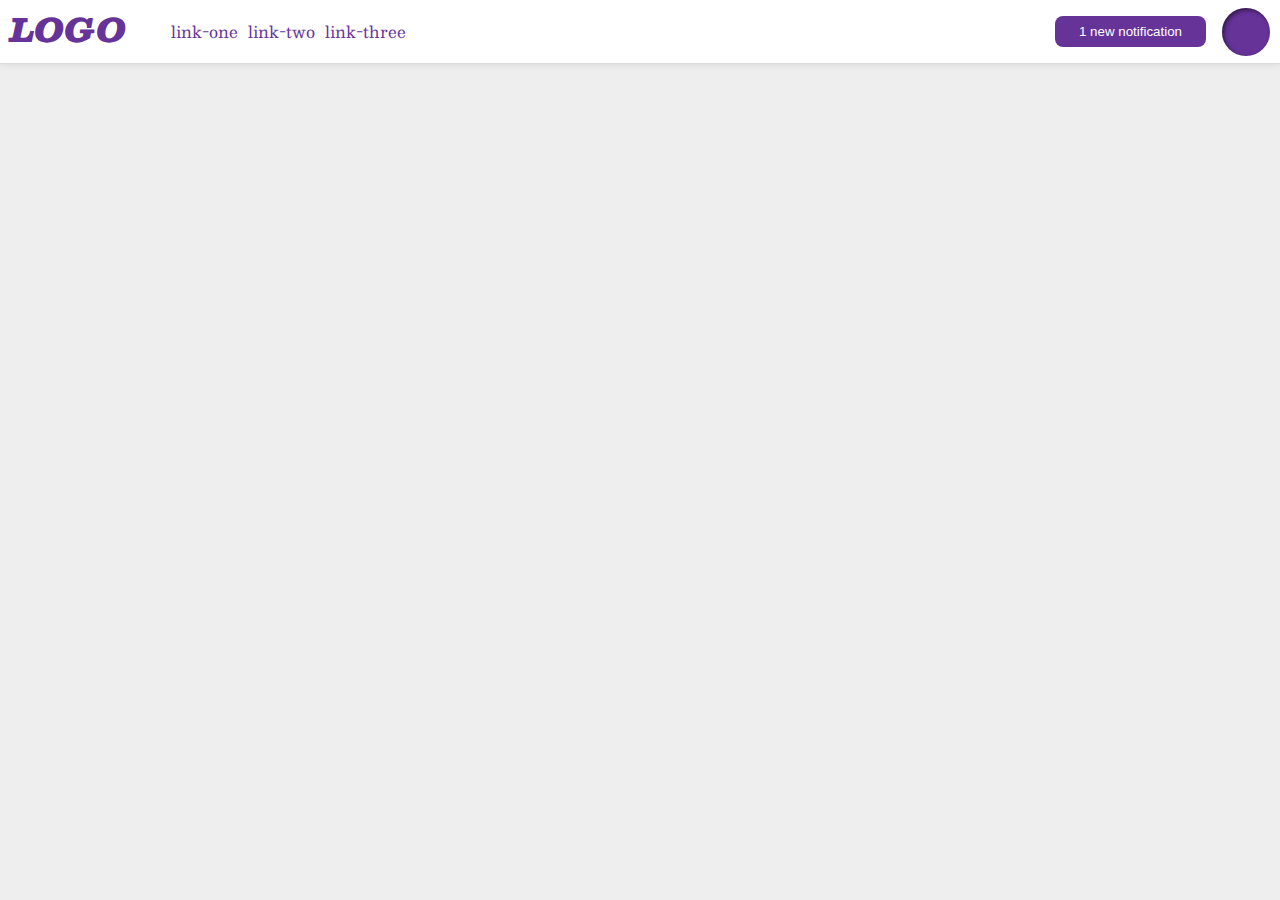
<file: flex/03-flex-header-2/index.html>
<!DOCTYPE html>
<html lang="en">
  <head>
    <meta charset="UTF-8">
    <meta http-equiv="X-UA-Compatible" content="IE=edge">
    <meta name="viewport" content="width=device-width, initial-scale=1.0">
    <title>Flex Header 2</title>
    <link rel="stylesheet" href="style.css">
  </head>
  <body>
    <div class="header">
      <div class="logo">
        LOGO
      </div>
      <ul class="links">
        <li><a href="google.com">link-one</a></li>
        <li><a href="google.com">link-two</a></li>
        <li><a href="google.com">link-three</a></li>
      </ul>
      <div class="header-buttons"> 
      <button class="notifications">
        1 new notification
      </button>
      <div class="profile-image"></div>
     </div>
      </div>
    </div>
  </body>
</html>
</file>
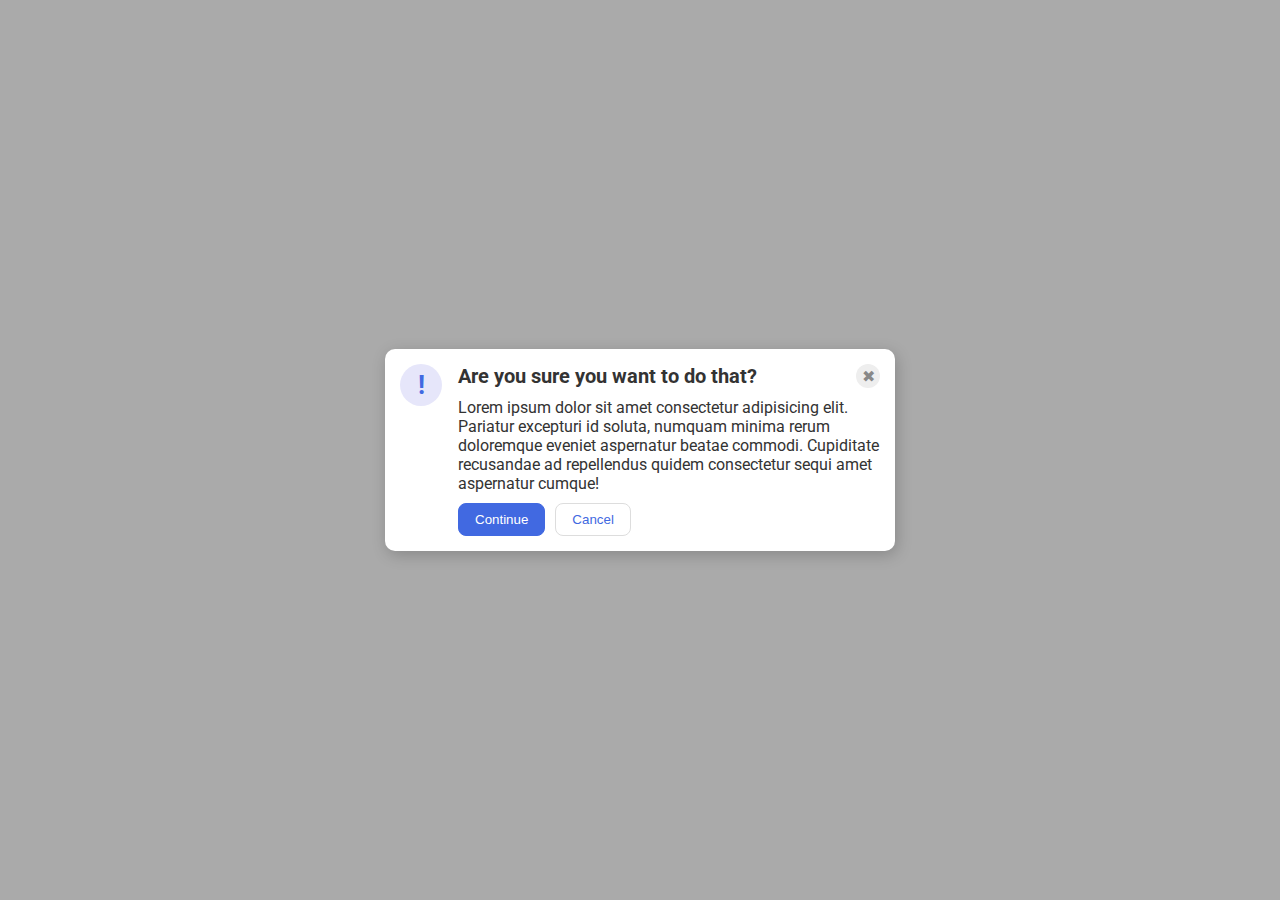
<file: flex/05-flex-modal/index.html>
<!DOCTYPE html>
<html lang="en">
  <head>
    <meta charset="UTF-8">
    <meta http-equiv="X-UA-Compatible" content="IE=edge">
    <meta name="viewport" content="width=device-width, initial-scale=1.0">
    <link rel="stylesheet" href="style.css">
    <title>Modal</title>
  </head>
  <body>
    <div class="modal">
      <div class="container">
      <div class="icon">!</div>
      <div class="message">
      <div class="header">Are you sure you want to do that?</div>
      <div class="close-button">✖</div>
      <div class="text">Lorem ipsum dolor sit amet consectetur adipisicing elit. Pariatur excepturi id soluta, numquam minima rerum doloremque eveniet aspernatur beatae commodi. Cupiditate recusandae ad repellendus quidem consectetur sequi amet aspernatur cumque!</div>
      <button class="continue">Continue</button>
      <button class="cancel">Cancel</button>
    </div>    
    </div>
    </div>
  </body>
</html>
</file>
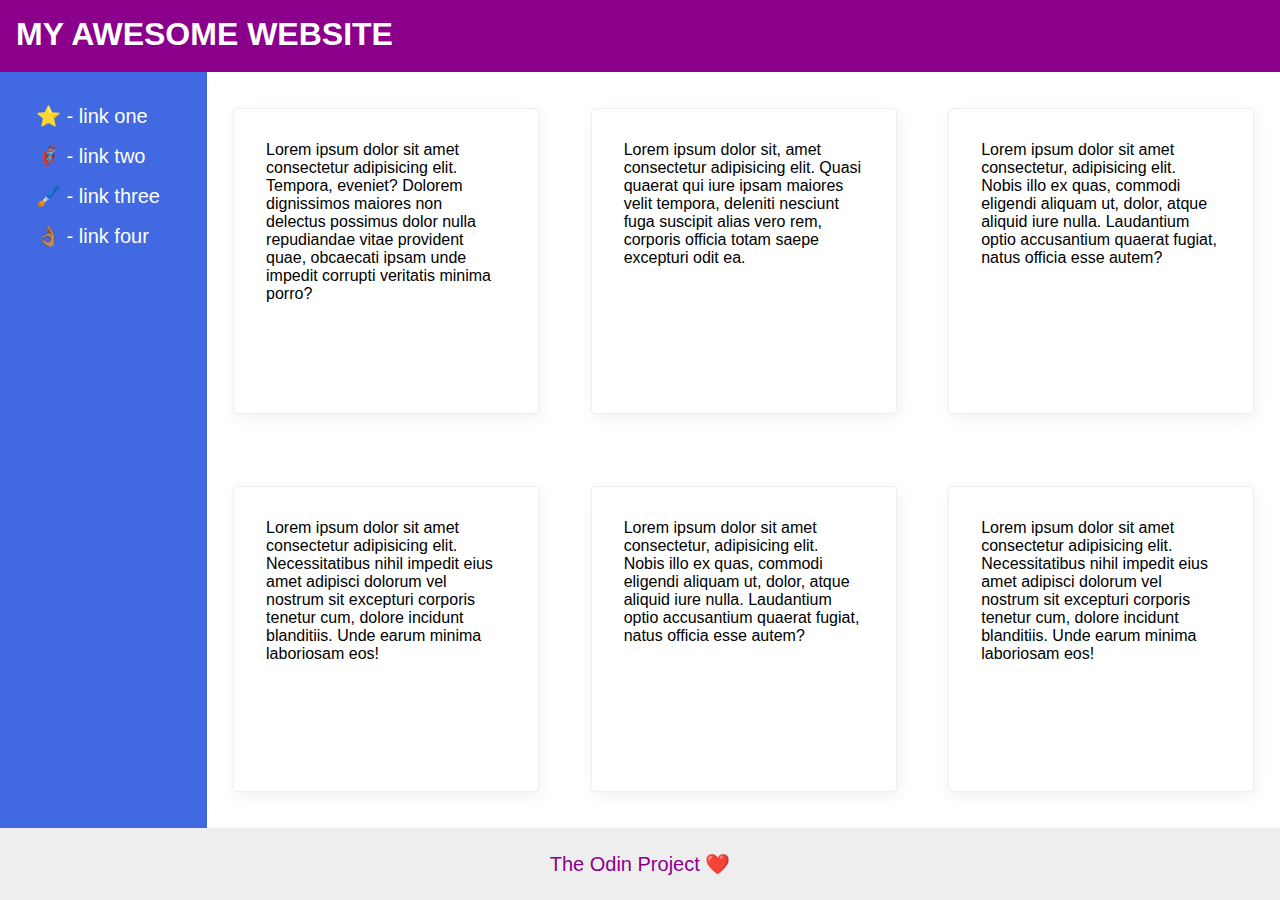
<file: flex/07-flex-layout-2/index.html>
<!DOCTYPE html>
<html lang="en">
  <head>
    <meta charset="UTF-8">
    <meta http-equiv="X-UA-Compatible" content="IE=edge">
    <meta name="viewport" content="width=device-width, initial-scale=1.0">
    <title>The Holy Grail</title>
    <link rel="stylesheet" href="style.css">
  </head>
  <body>
    <div class="header">
      MY AWESOME WEBSITE
    </div>
    <div class="container">
      <div class="sidebar">
        <ul>
          <li><a href="#">⭐ - link one</a></li>
          <li><a href="#">🦸🏽‍♂️ - link two</a></li>
          <li><a href="#">🖌️ - link three</a></li>
          <li><a href="#">👌🏽 - link four</a></li>
        </ul>
      </div>
      <div class="card-container">
        <div class="card">Lorem ipsum dolor sit amet consectetur adipisicing elit. Tempora, eveniet? Dolorem dignissimos maiores non delectus possimus dolor nulla repudiandae vitae provident quae, obcaecati ipsam unde impedit corrupti veritatis minima porro?</div>
        <div class="card">Lorem ipsum dolor sit, amet consectetur adipisicing elit. Quasi quaerat qui iure ipsam maiores velit tempora, deleniti nesciunt fuga suscipit alias vero rem, corporis officia totam saepe excepturi odit ea.</div>
        <div class="card">Lorem ipsum dolor sit amet consectetur, adipisicing elit. Nobis illo ex quas, commodi eligendi aliquam ut, dolor, atque aliquid iure nulla. Laudantium optio accusantium quaerat fugiat, natus officia esse autem?</div>
        <div class="card">Lorem ipsum dolor sit amet consectetur adipisicing elit. Necessitatibus nihil impedit eius amet adipisci dolorum vel nostrum sit excepturi corporis tenetur cum, dolore incidunt blanditiis. Unde earum minima laboriosam eos!</div>
        <div class="card">Lorem ipsum dolor sit amet consectetur, adipisicing elit. Nobis illo ex quas, commodi eligendi aliquam ut, dolor, atque aliquid iure nulla. Laudantium optio accusantium quaerat fugiat, natus officia esse autem?</div>
        <div class="card">Lorem ipsum dolor sit amet consectetur adipisicing elit. Necessitatibus nihil impedit eius amet adipisci dolorum vel nostrum sit excepturi corporis tenetur cum, dolore incidunt blanditiis. Unde earum minima laboriosam eos!</div>
      </div>
   </div>
    <div class="footer">
      The Odin Project ❤️
    </div>
  </body>
</html>
</file>
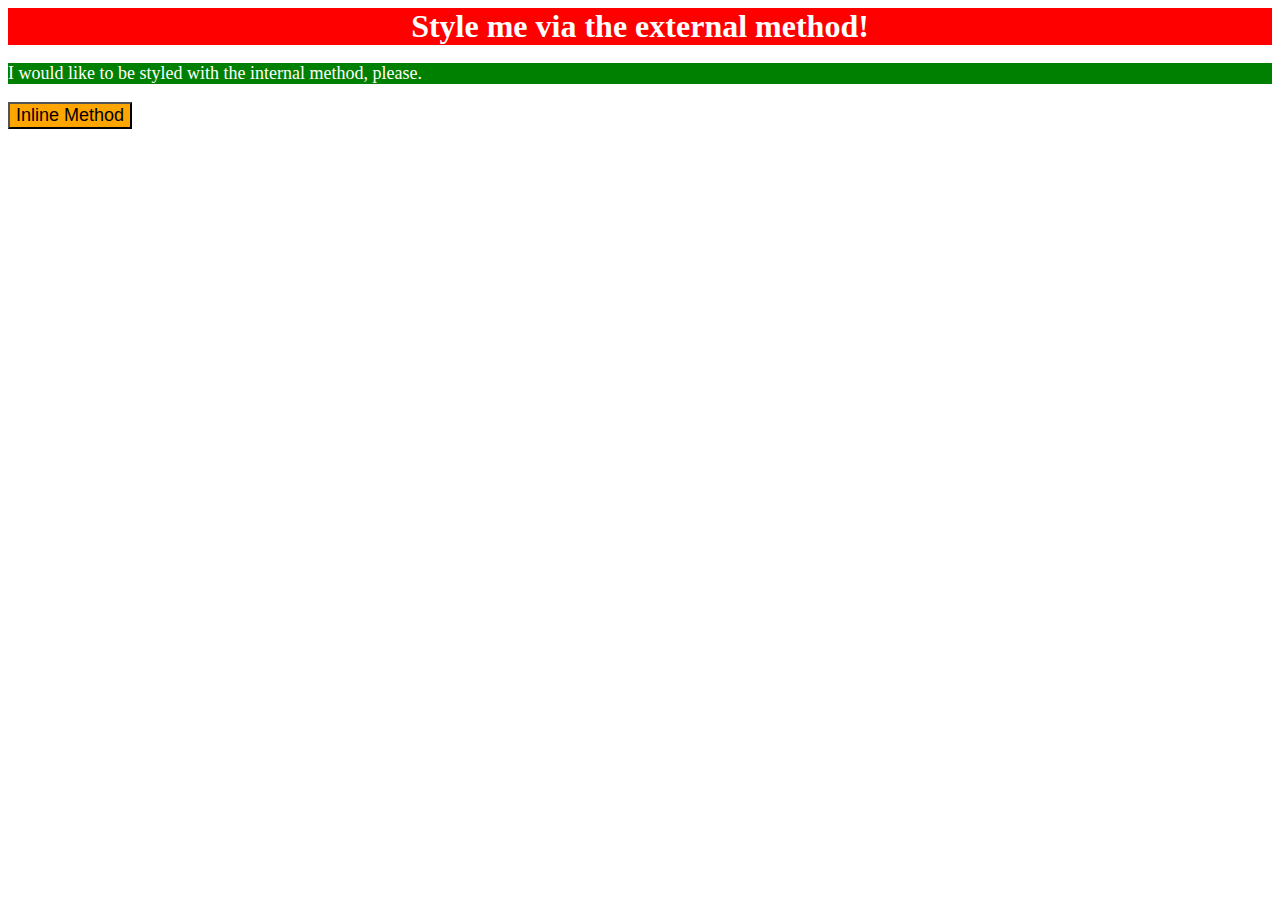
<file: foundations/01-css-methods/index.html>
<!DOCTYPE html>
<html lang="en">
  <head>
    <meta charset="UTF-8">
    <meta http-equiv="X-UA-Compatible" content="IE=edge">
    <meta name="viewport" content="width=device-width, initial-scale=1.0">
    <title>Methods for Adding CSS</title>
    <link rel="stylesheet" href="style.css">
    <style> 
     p {
      background-color: green;
      color: white;
      font-size: 18px;
     }
    </style>
  </head>
  <body>
    <div> Style me via the external method!</div>
    <p>I would like to be styled with the internal method, please.</p>
    <button style="background-color: orange; font-size: 18px;">Inline Method</button>
  </body>
</html>
</file>
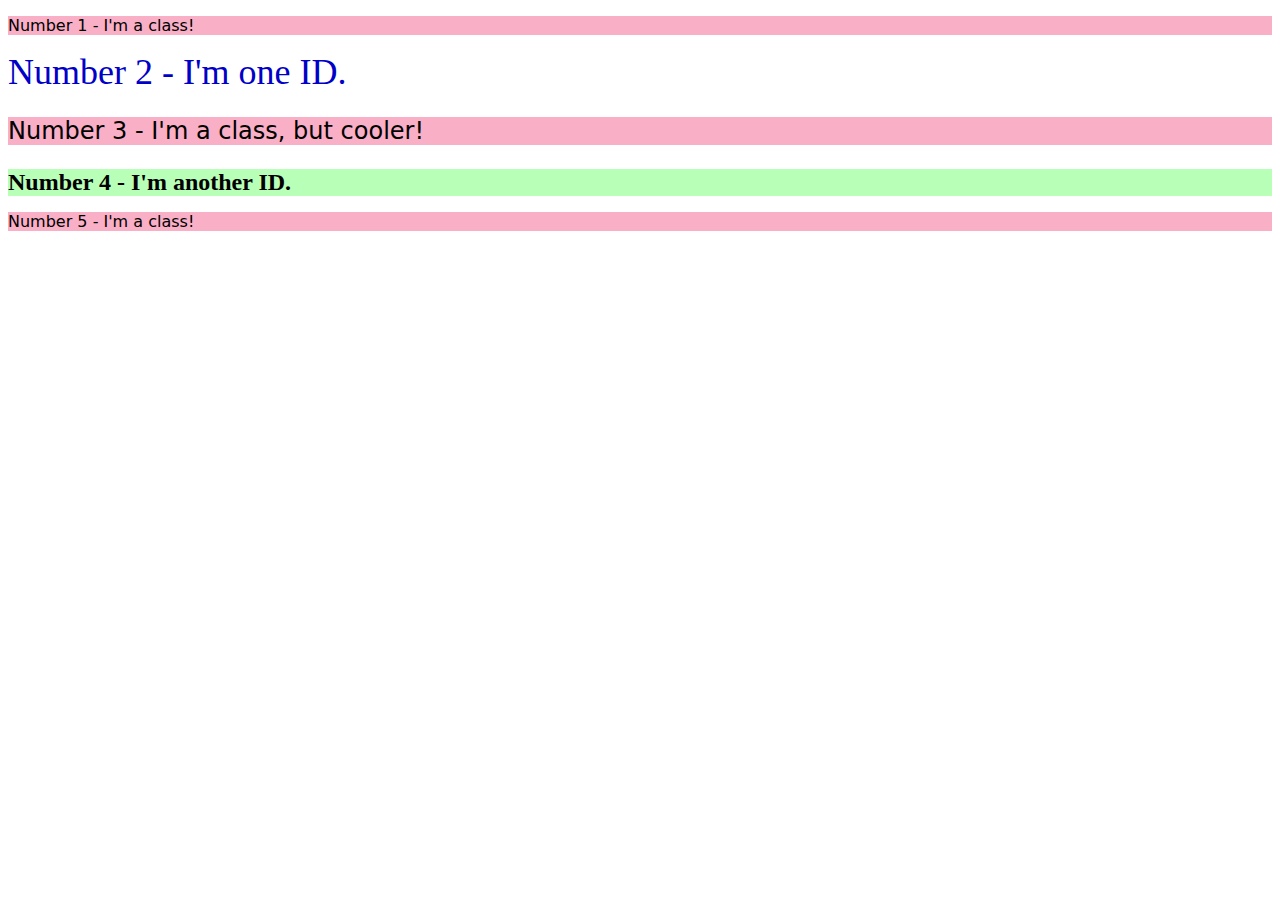
<file: foundations/02-class-id-selectors/index.html>
<!DOCTYPE html>
<html lang="en">
  <head>
    <meta charset="UTF-8">
    <meta http-equiv="X-UA-Compatible" content="IE=edge">
    <meta name="viewport" content="width=device-width, initial-scale=1.0">
    <title>Class and ID Selectors</title>
    <link rel="stylesheet" href="style.css">
  </head>
  <body>
    <p>Number 1 - I'm a class!</p>
    <div id="two">Number 2 - I'm one ID.</div>
    <p class="one three">Number 3 - I'm a class, but cooler!</p>
    <div id="four">Number 4 - I'm another ID.</div>
    <p>Number 5 - I'm a class!</p>
  </body>
</html>
</file>
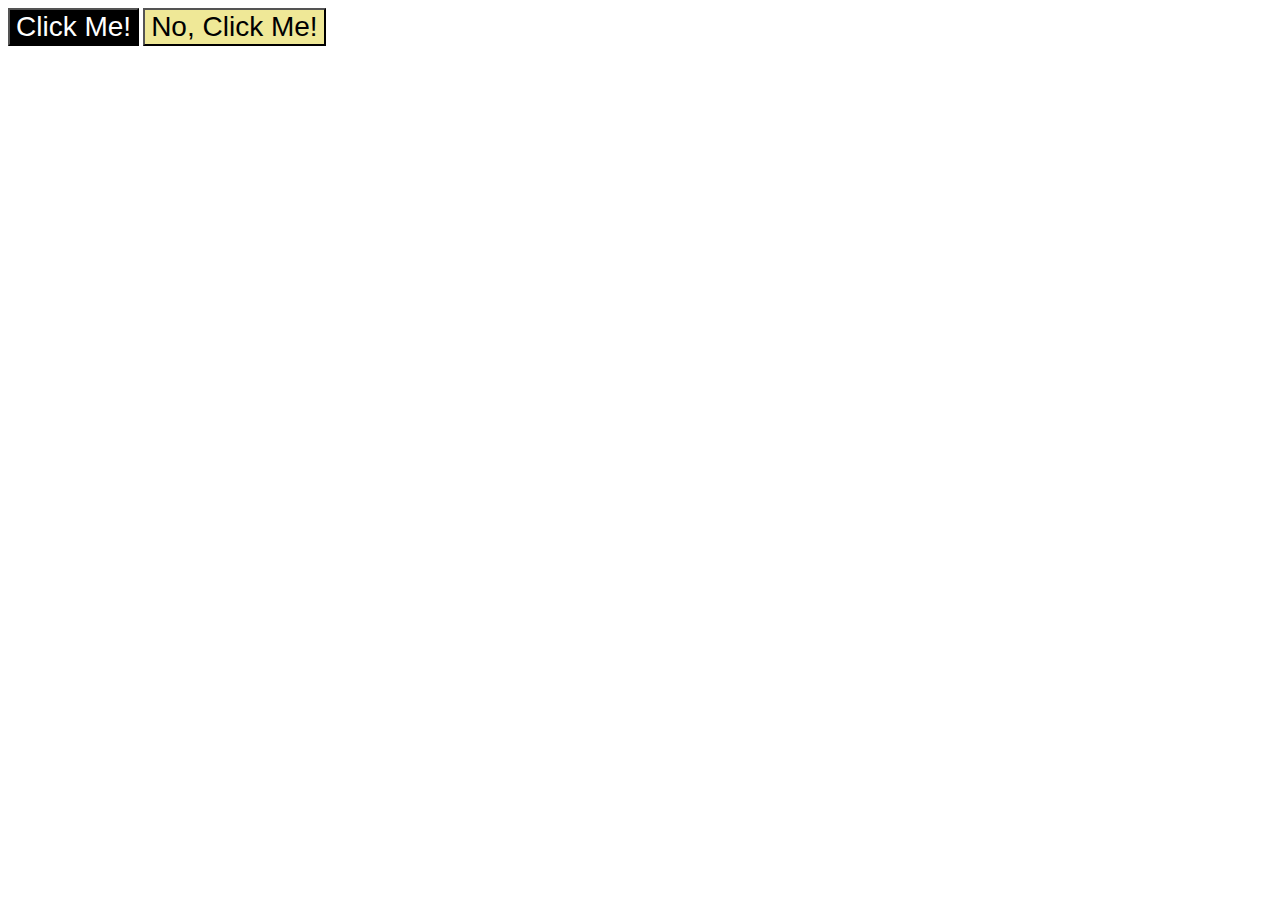
<file: foundations/03-grouping-selectors/index.html>
<!DOCTYPE html>
<html lang="en">
  <head>
    <meta charset="UTF-8">
    <meta http-equiv="X-UA-Compatible" content="IE=edge">
    <meta name="viewport" content="width=device-width, initial-scale=1.0">
    <title>Grouping Selectors</title>
    <link rel="stylesheet" href="style.css">
  </head>
  <body>
    <button class="click">Click Me!</button>
    <button class="click-this">No, Click Me!</button>
  </body>
</html>
</file>
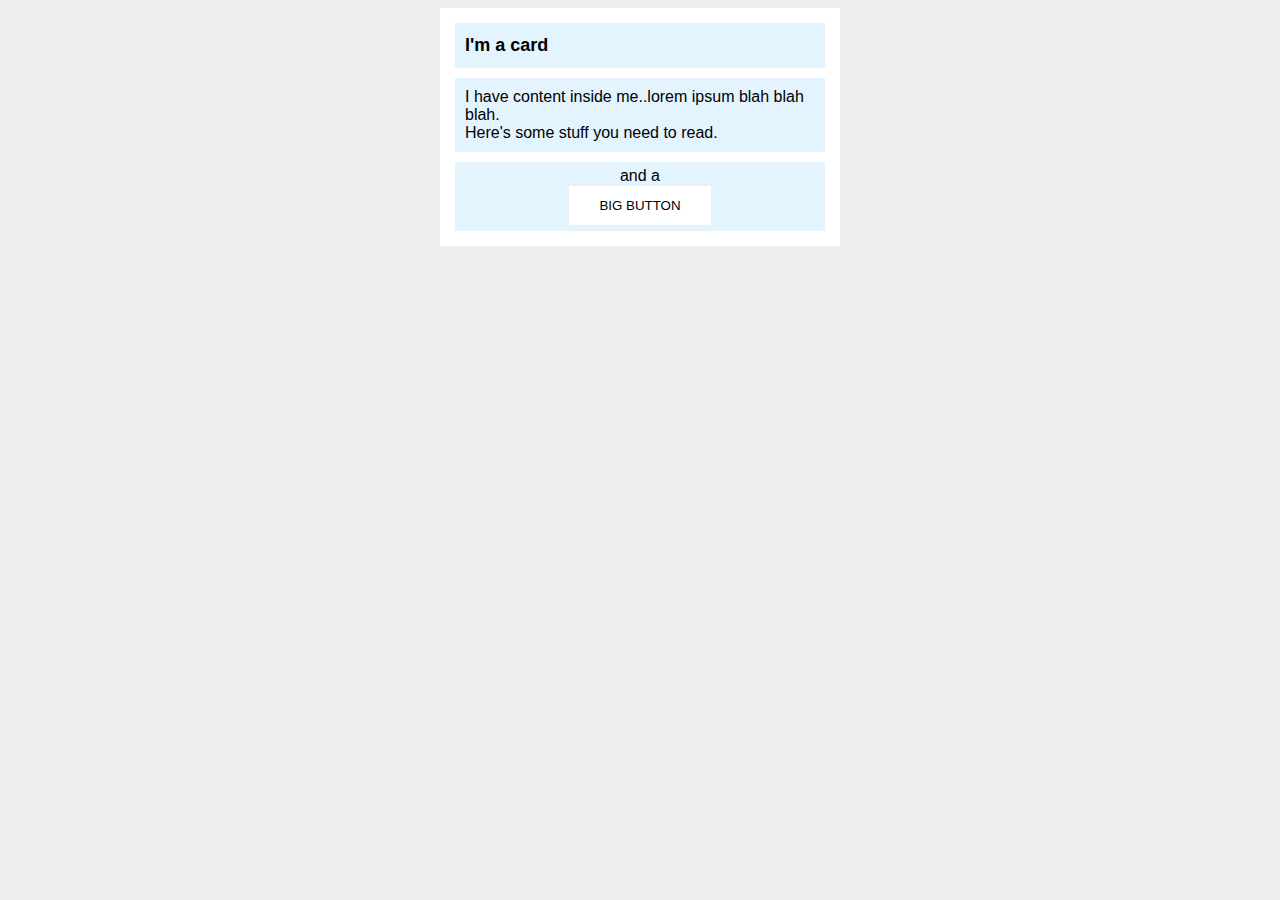
<file: margin-and-padding/02-margin-and-padding-2/index.html>
<!DOCTYPE html>
<html lang="en">
  <head>
    <meta charset="UTF-8">
    <meta http-equiv="X-UA-Compatible" content="IE=edge">
    <meta name="viewport" content="width=device-width, initial-scale=1.0">
    <title>Margin and Padding exercise 2</title>
    <link rel="stylesheet" href="style.css">
  </head>
  <body>
    <div class="card">
      <h1 class="title">I'm a card</h1>
      <div class="content">I have content inside me..lorem ipsum blah blah blah. <br> Here's some stuff you need to read.</div>
      <div class="button-container">and a <button>BIG BUTTON</button></div>
    </div>
  </body>
</html>
</file>
<file: flex/03-flex-header-2/style.css>
/* this is some magical font-importing.  
you'll learn about it later. */
@import url('https://fonts.googleapis.com/css2?family=Besley:ital,wght@0,400;1,900&display=swap');

body {
  margin: 0;
  background: #eee;
  font-family: Besley, serif;
}

.header {
  background: white;
  border-bottom: 1px solid #ddd;
  box-shadow: 0 0 8px rgba(0,0,0,.1);
  padding: 2px 10px;
  display: flex; 
  flex: 1;
}

.profile-image {
  background: rebeccapurple;
  box-shadow: inset 2px 2px 4px rgba(0,0,0,.5);
  border-radius: 50%;
  width: 48px;
  height: 48px;

}

.links {
  display: flex; 
  justify-content: flex-start; 

}

.logo {
  color: rebeccapurple;
  font-size: 32px;
  font-weight: 900;
  font-style: italic;
}

button {
  border: none;
  border-radius: 8px;
  background: rebeccapurple;
  color: white;
  padding: 8px 24px;

}

a {
  /* this removes the line under our links */
  text-decoration: none;
  color: rebeccapurple;
  border: 5px white solid; 
}

ul {
  list-style-type: none;
}
.header-buttons{
display: flex; 
 margin-left: auto;
 justify-content: space-between; 
 align-items: center;
 gap: 16px; 
}
</file>
<file: flex/05-flex-modal/style.css>
@import url('https://fonts.googleapis.com/css2?family=Roboto:wght@400;700&display=swap');

html, body {
  height: 100%;
}

/* * { 
  border: black 1px solid; 
} */

body {
  font-family: Roboto, sans-serif;
  margin: 0;
  background: #aaa;
  color: #333;
  /* I'll give you this one for free lol */
  display: flex;
  align-items: center;
  justify-content: center;        
}

.modal {
  background: white;
  width: 480px;
  border-radius: 10px;
  box-shadow: 2px 4px 16px rgba(0,0,0,.2);
  padding: 15px;
}

.icon {
  color: royalblue;
  font-size: 26px;
  font-weight: 700;
  background: lavender;
  min-width: 42px;
  height: 42px;
  border-radius: 50%;
  display: flex;
  align-items: center;
  justify-content: center;
}

.close-button {
  background: #eee;
  border-radius: 50%;
  color: #888;
  font-weight: 400;
  font-size: 16px;
  height: 24px;
  width: 24px;
  display: flex;
  align-items: center;
  justify-content: center;
  margin-left: auto;
}

button {
  padding: 8px 16px;
  border-radius: 8px;
}

button.continue {
  background: royalblue;
  border: 1px solid royalblue;
  color: white;
  margin-right: 10px 
}

button.cancel {
  background: white;
  border: 1px solid #ddd;
  color: royalblue;
}

.text {
  margin-top: 10px;
  margin-bottom: 10px; 
}

.header { 
  font-weight: bold; 
  font-size: 20px; 
}

.container { 
  display: flex; 
  align-items: flex-start;
  gap: 16px;
}

 .message { 
 display: inline-flex; 
 flex-wrap: wrap;
 
 }
</file>
<file: flex/07-flex-layout-2/style.css>
body {
  font-family: -apple-system, BlinkMacSystemFont, 'Segoe UI', Roboto, Oxygen, Ubuntu, Cantarell, 'Open Sans', 'Helvetica Neue', sans-serif;
  margin: 0;
  min-height: 100vh;
  display: flex; 
  flex-direction: column;
}

/* * { 
  border: 1px solid black;
} */

.header {
  box-sizing: border-box;
  height: 72px;
  background: darkmagenta;
  color: white;
  font-weight: 900;
  font-style: uppercase;
  font-size: 32px;
  text-align: left; 
  padding: 16px;
}

.footer {
  height: 72px;
  background: #eee;
  color: darkmagenta;
  display: flex; 
  justify-content: center; 
  align-items: center;
  font-size: 20px;
}

.sidebar {
  width: 300px;
  background: royalblue;
  padding: 16px;
  flex-shrink 0;
}

.card {
  border: 1px solid #eee;
  box-shadow: 2px 4px 16px rgba(0,0,0,.06);
  border-radius: 4px;
  height: 15em; 
  width: 15em; 
  padding: 32px; 

}

ul { 
  list-style: none;
  padding: 0px;
  width: 150px; 
  margin-left: 20px; 
  display: flex; 
  flex-direction: column; 
  justify-content: space-between;

}

li { 
  margin-bottom: 16px; 

}

a { 
  text-decoration: none;
  color: white; 
  font-size: 20px; 

}

.li { 
  margin-top: 5em; 
}
.container { 
  display: flex; 
  flex: 1; 

}

.card-container {
  display: flex; 
  flex-wrap: wrap;
  justify-content: space-around; 
  align-items: center;

}
</file>
<file: foundations/01-css-methods/style.css>
div {
    color: white;
    background-color: red;
    font-weight: bold;
    text-align: center;
    font-size: 32px;
}
</file>
<file: foundations/02-class-id-selectors/style.css>
p { 
    background-color: rgb(249, 175, 198);
    font-family: Verdana, DejaVu Sans, sans-serif;

}

#two {
    font-size: 36px;
    color: rgb(000,000,200)
}

.three {
    font-size: 24px;
}

#four {
    font-weight: bold;
    font-size: 24px;
    background-color: rgb(184, 255, 184);

}
</file>
<file: foundations/03-grouping-selectors/style.css>
button {
    font-size: 28px;
    font-family: Helvetica, 'Times New Roman', sans-serif 
}

.click {
    background-color: rgb(000,000,000);
    color: rgb(275,275,275);
    

}

.click-this {
    background-color: rgb(239, 232, 151)
}
</file>
<file: margin-and-padding/02-margin-and-padding-2/style.css>
* {
  box-sizing: border-box;
}

body {
  background: #eee;
  font-family: sans-serif;
}

.card {
  width: 400px;
  background: #e3f4ff;
  margin: 5px auto;
  border: 15px solid #fff;
}

.title {
  background: #e3f4ff;
  font-weight: bold;
  font-size: 18px;
  width: 350px;
  padding-left: 10px;

}

.content {
  background: #e3f4ff;
  width: 370px;
  padding-top: 10px;
  padding-left: 10px;
  padding-bottom: 10px;
  border-top: 10px solid #fff;
  border-bottom: 10px solid #fff;
}

.button-container {
  background: #e3f4ff;
  width: 350px;
  margin: auto;
  display: block;
  text-align: center;
  padding: 5px;

}

button {
  background: white;
  border: 1px solid #eee;
  display: block;
  margin: auto;
  padding: 12px 30px;
}
</file>
